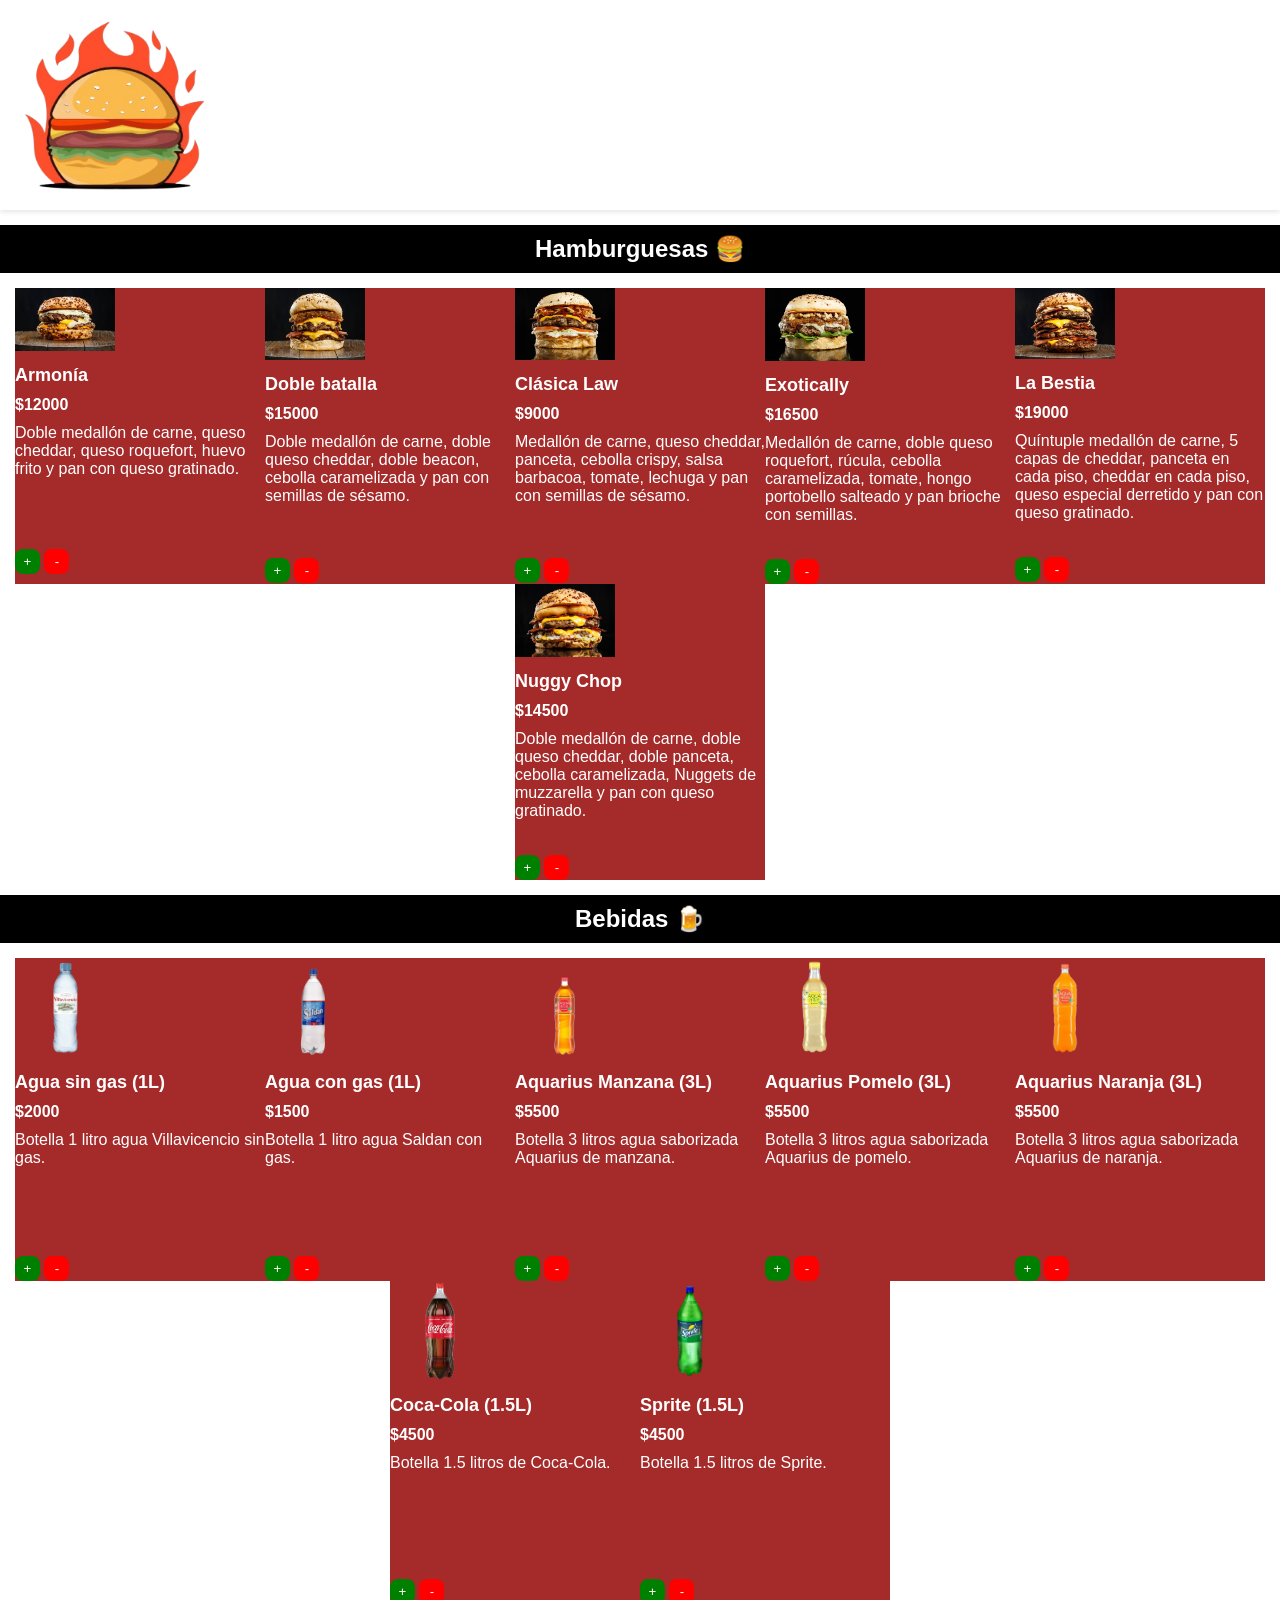
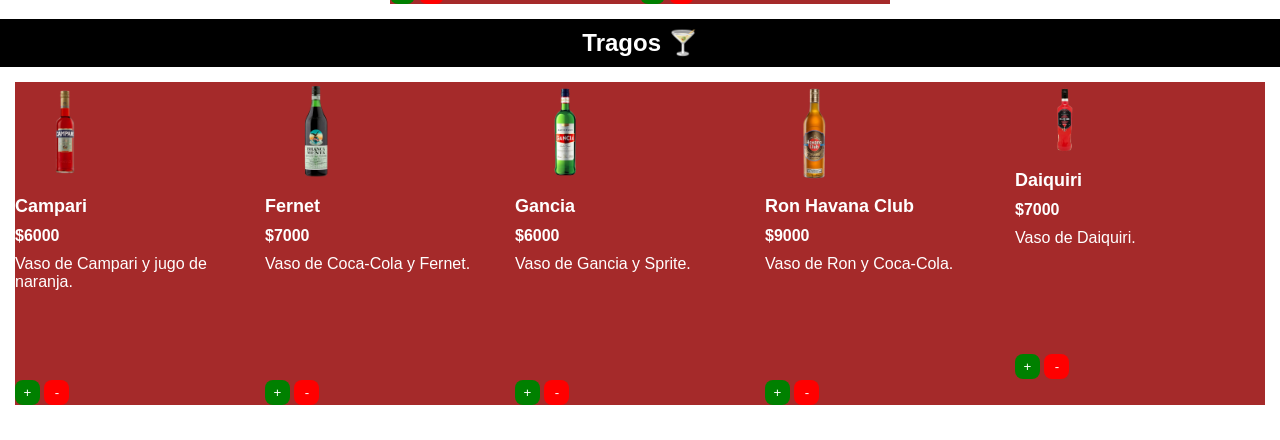
<file: parcial-roto-original/index.html>
<!DOCTYPE html>
<html lang="es">

<head>
    <meta charset="UTF-8" />
    <meta name="viewport" content="width=device-width, initial-scale=1.0" />
    <title>Burger Palace | Menú</title>

    <!-- Importacion de GoogleFonts -->
    <link rel="preconnect" href="https://fonts.googleapis.com">
    <link rel="preconnect" href="https://fonts.gstatic.com" crossorigin>
    <link
        href="https://fonts.googleapis.com/css2?family=Newsreader:ital,opsz,wght@0,6..72,200..800;1,6..72,200..800&display=swap"
        rel="stylesheet">

    <!-- Seteo de icono -->
    <link rel="icon" href="./assets/icono.png">

    <!-- Importacion de archivo CSS (Estilos) -->
    <link rel="stylesheet" href="./index.css">

    <!-- Importacion de archivo JS (Comportamiento) -->
    <script src="./index.js"></script>
</head>

<body>

    <!-- Encabezado -->
    <header>
        <img id="icono-principal" src="./assets/icono.png" alt="Logo Hamburguesería" />
        <h1 id="titulo-principal">Burger Palace</h1>

        <nav id="listado-opciones">
            <a href="">Inicio</a>
            <a href="#hamburguesas">Hamburguesas</a>
            <a href="#bebidas">Bebidas</a>
            <a href="#tragos">Tragos</a>
            <a href="./pages/carrito/carrito.html">Mi carrito</a>
        </nav>
    </header>

    <!-- Contenido principal de la pagina -->
    <main>
        <!-- Seccion de Hamburguesas -->
        <section id="hamburguesas">
            <h2 class="h2-separador">Hamburguesas 🍔</h2>
            <ul id="listado-hamburguesas">
                <li class="li-hamburguesa">
                    <img class="img-producto" src="./assets/hamburguesas/burga-1.jpg" alt="hamburguesa-1">
                    <div>
                        <h3 class="nombre-producto">Armonía</h3>
                        <p class="precio-producto">$12000</p>
                        <p class="descripcion-producto">Doble medallón de carne, queso cheddar, queso roquefort,
                            huevo frito y pan con queso gratinado.</p>
                    </div>
                    <button class="btn-sumar-a-carrito"> + </button>
                    <button class="btn-restar-a-carrito"> - </button>
                </li>
                <li class="li-hamburguesa">
                    <img class="img-producto" src="./assets/hamburguesas/burga-2.jpg" alt="hamburguesa-2">
                    <div>
                        <h3 class="nombre-producto">Doble batalla</h3>
                        <p class="precio-producto">$15000</p>
                        <p class="descripcion-producto">Doble medallón de carne, doble queso cheddar, doble beacon,
                            cebolla caramelizada y pan con semillas de sésamo.</p>
                    </div>
                    <button class="btn-sumar-a-carrito"> + </button>
                    <button class="btn-restar-a-carrito"> - </button>
                </li>
                <li class="li-hamburguesa">
                    <img class="img-producto" src="./assets/hamburguesas/burga-3.jpg" alt="hamburguesa-3">
                    <div>
                        <h3 class="nombre-producto">Clásica Law</h3>
                        <p class="precio-producto">$9000</p>
                        <p class="descripcion-producto">Medallón de carne, queso cheddar, panceta, cebolla crispy,
                            salsa barbacoa, tomate, lechuga y pan con semillas de sésamo.</p>
                    </div>
                    <button class="btn-sumar-a-carrito"> + </button>
                    <button class="btn-restar-a-carrito"> - </button>
                </li>
                <li class="li-hamburguesa">
                    <img class="img-producto" src="./assets/hamburguesas/burga-4.jpg" alt="hamburguesa-4">
                    <div>
                        <h3 class="nombre-producto">Exotically</h3>
                        <p class="precio-producto">$16500</p>
                        <p class="descripcion-producto">Medallón de carne, doble queso roquefort, rúcula, cebolla
                            caramelizada, tomate, hongo portobello salteado y pan brioche con semillas.</p>
                    </div>
                    <button class="btn-sumar-a-carrito"> + </button>
                    <button class="btn-restar-a-carrito"> - </button>
                </li>
                <li class="li-hamburguesa">
                    <img class="img-producto" src="./assets/hamburguesas/burga-5.jpg" alt="hamburguesa-5">
                    <div>
                        <h3 class="nombre-producto">La Bestia</h3>
                        <p class="precio-producto">$19000</p>
                        <p class="descripcion-producto">Quíntuple medallón de carne, 5 capas de cheddar, panceta en
                            cada piso, cheddar en cada piso, queso especial derretido y pan con queso gratinado.</p>
                    </div>
                    <button class="btn-sumar-a-carrito"> + </button>
                    <button class="btn-restar-a-carrito"> - </button>
                </li>
                <li class="li-hamburguesa">
                    <img class="img-producto" src="./assets/hamburguesas/burga-6.jpg" alt="hamburguesa-6">
                    <div>
                        <h3 class="nombre-producto">Nuggy Chop</h3>
                        <p class="precio-producto">$14500</p>
                        <p class="descripcion-producto">Doble medallón de carne, doble queso cheddar, doble panceta,
                            cebolla caramelizada, Nuggets de muzzarella y pan con queso gratinado.</p>
                    </div>
                    <button class="btn-sumar-a-carrito"> + </button>
                    <button class="btn-restar-a-carrito"> - </button>
                </li>
            </ul>
        </section>

        <!-- Seccion de Bebidas -->
        <section id="bebidas">
            <h2 class="h2-separador">Bebidas 🍺</h2>
            <ul id="listado-bebidas">
                <li class="li-bebida">
                    <img class="img-producto" src="./assets/bebidas/agua-sin-gas.png" alt="agua-sin-gas">
                    <div>
                        <h3 class="nombre-producto">Agua sin gas (1L)</h3>
                        <p class="precio-producto">$2000</p>
                        <p class="descripcion-producto">Botella 1 litro agua Villavicencio sin gas.</p>
                    </div>
                    <button class="btn-sumar-a-carrito"> + </button>
                    <button class="btn-restar-a-carrito"> - </button>
                </li>
                <li class="li-bebida">
                    <img class="img-producto" src="./assets/bebidas/agua-con-gas.png" alt="agua-con-gas">
                    <div>
                        <h3 class="nombre-producto">Agua con gas (1L)</h3>
                        <p class="precio-producto">$1500</p>
                        <p class="descripcion-producto">Botella 1 litro agua Saldan con gas.</p>
                    </div>
                    <button class="btn-sumar-a-carrito"> + </button>
                    <button class="btn-restar-a-carrito"> - </button>
                </li>
                <li class="li-bebida">
                    <img class="img-producto" src="./assets/bebidas/aquarius-manzana.png" alt="agua-saborizada-manzana">
                    <div>
                        <h3 class="nombre-producto">Aquarius Manzana (3L)</h3>
                        <p class="precio-producto">$5500</p>
                        <p class="descripcion-producto">Botella 3 litros agua saborizada Aquarius de manzana.</p>
                    </div>
                    <button class="btn-sumar-a-carrito"> + </button>
                    <button class="btn-restar-a-carrito"> - </button>
                </li>
                <li class="li-bebida">
                    <img class="img-producto" src="./assets/bebidas/aquarius-pomelo.png" alt="agua-saborizada-pomelo">
                    <div>
                        <h3 class="nombre-producto">Aquarius Pomelo (3L)</h3>
                        <p class="precio-producto">$5500</p>
                        <p class="descripcion-producto">Botella 3 litros agua saborizada Aquarius de pomelo.</p>
                    </div>
                    <button class="btn-sumar-a-carrito"> + </button>
                    <button class="btn-restar-a-carrito"> - </button>
                </li>
                <li class="li-bebida">
                    <img class="img-producto" src="./assets/bebidas/aquarius-naranja.png" alt="agua-saborizada-naranja">
                    <div>
                        <h3 class="nombre-producto">Aquarius Naranja (3L)</h3>
                        <p class="precio-producto">$5500</p>
                        <p class="descripcion-producto">Botella 3 litros agua saborizada Aquarius de naranja.</p>
                    </div>
                    <button class="btn-sumar-a-carrito"> + </button>
                    <button class="btn-restar-a-carrito"> - </button>
                </li>
                <li class="li-bebida">
                    <img class="img-producto" src="./assets/bebidas/coca-cola.png" alt="coca-cola">
                    <div>
                        <h3 class="nombre-producto">Coca-Cola (1.5L)</h3>
                        <p class="precio-producto">$4500</p>
                        <p class="descripcion-producto">Botella 1.5 litros de Coca-Cola.</p>
                    </div>
                    <button class="btn-sumar-a-carrito"> + </button>
                    <button class="btn-restar-a-carrito"> - </button>
                </li>
                <li class="li-bebida">
                    <img class="img-producto" src="./assets/bebidas/sprite.png" alt="sprite">
                    <div>
                        <h3 class="nombre-producto">Sprite (1.5L)</h3>
                        <p class="precio-producto">$4500</p>
                        <p class="descripcion-producto">Botella 1.5 litros de Sprite.</p>
                    </div>
                    <button class="btn-sumar-a-carrito"> + </button>
                    <button class="btn-restar-a-carrito"> - </button>
                </li>
            </ul>
        </section>

        <!-- Seccion de Tragos -->
        <section id="tragos">
            <h2 class="h2-separador">Tragos 🍸</h2>
            <ul id="listado-tragos">
                <li class="li-tragos">
                    <img class="img-producto" src="./assets/campari.png" alt="campari">
                    <div>
                        <h3 class="nombre-producto">Campari</h3>
                        <p class="precio-producto">$6000</p>
                        <p class="descripcion-producto">Vaso de Campari y jugo de naranja.</p>
                    </div>
                    <button class="btn-sumar-a-carrito"> + </button>
                    <button class="btn-restar-a-carrito"> - </button>
                </li>
                <li class="li-tragos">
                    <img class="img-producto" src="./assets/fernet.png" alt="fernet">
                    <div>
                        <h3 class="nombre-producto">Fernet</h3>
                        <p class="precio-producto">$7000</p>
                        <p class="descripcion-producto">Vaso de Coca-Cola y Fernet.</p>
                    </div>
                    <button class="btn-sumar-a-carrito"> + </button>
                    <button class="btn-restar-a-carrito"> - </button>
                </li>
                <li class="li-tragos">
                    <img class="img-producto" src="./assets/gancia.png" alt="gancia">
                    <div>
                        <h3 class="nombre-producto">Gancia</h3>
                        <p class="precio-producto">$6000</p>
                        <p class="descripcion-producto">Vaso de Gancia y Sprite.</p>
                    </div>
                    <button class="btn-sumar-a-carrito"> + </button>
                    <button class="btn-restar-a-carrito"> - </button>
                </li>
                <li class="li-tragos">
                    <img class="img-producto" src="./assets/ron.png" alt="ron">
                    <div>
                        <h3 class="nombre-producto">Ron Havana Club</h3>
                        <p class="precio-producto">$9000</p>
                        <p class="descripcion-producto">Vaso de Ron y Coca-Cola.</p>
                    </div>
                    <button class="btn-sumar-a-carrito"> + </button>
                    <button class="btn-restar-a-carrito"> - </button>
                </li>
                <li class="li-tragos">
                    <img class="img-producto" src="./assets/daiquiri.png" alt="daiquiri">
                    <div>
                        <h3 class="nombre-producto">Daiquiri</h3>
                        <p class="precio-producto">$7000</p>
                        <p class="descripcion-producto">Vaso de Daiquiri.</p>
                    </div>
                    <button class="btn-sumar-a-carrito"> + </button>
                    <button class="btn-restar-a-carrito"> - </button>
                </li>
            </ul>
        </section>
    </main>

    <footer>
        <p>Todos los derechos reservados | Burger Palace 2025</p>
    </footer>

</body>

</html>
</file>
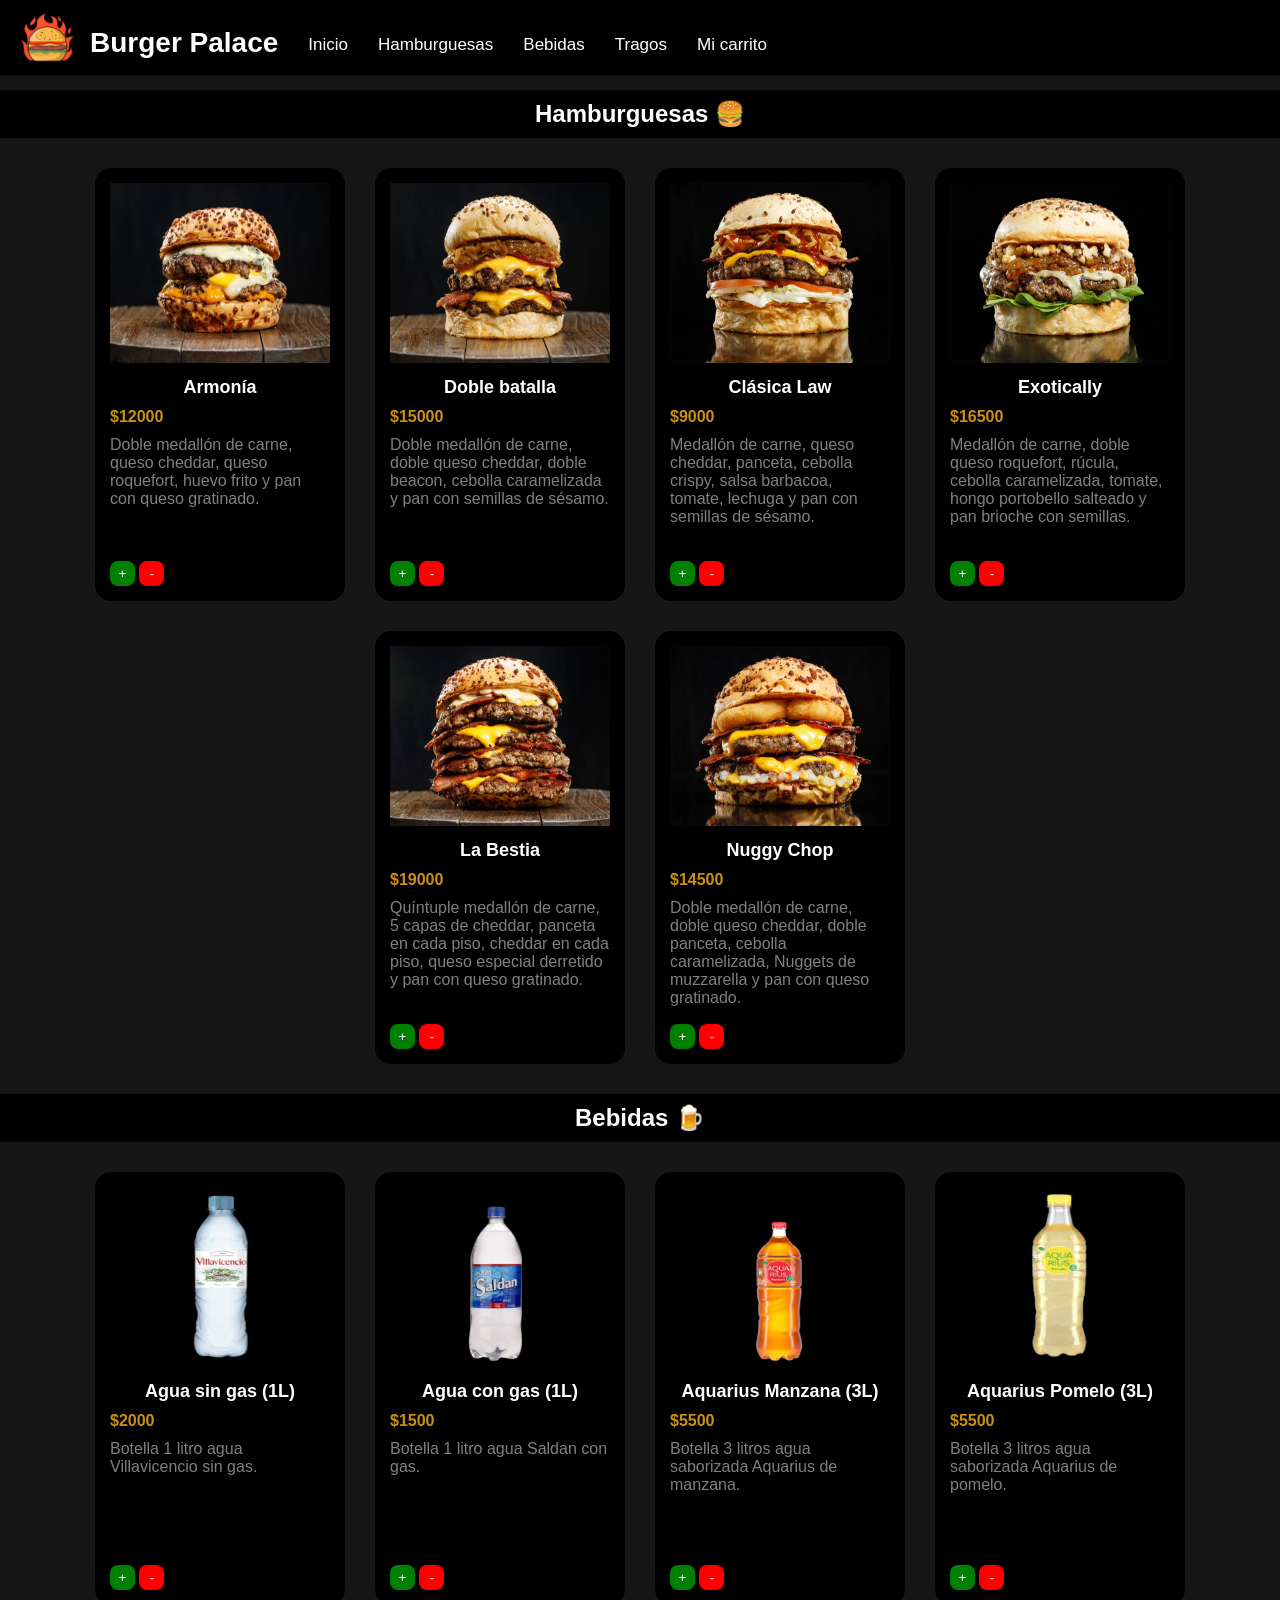
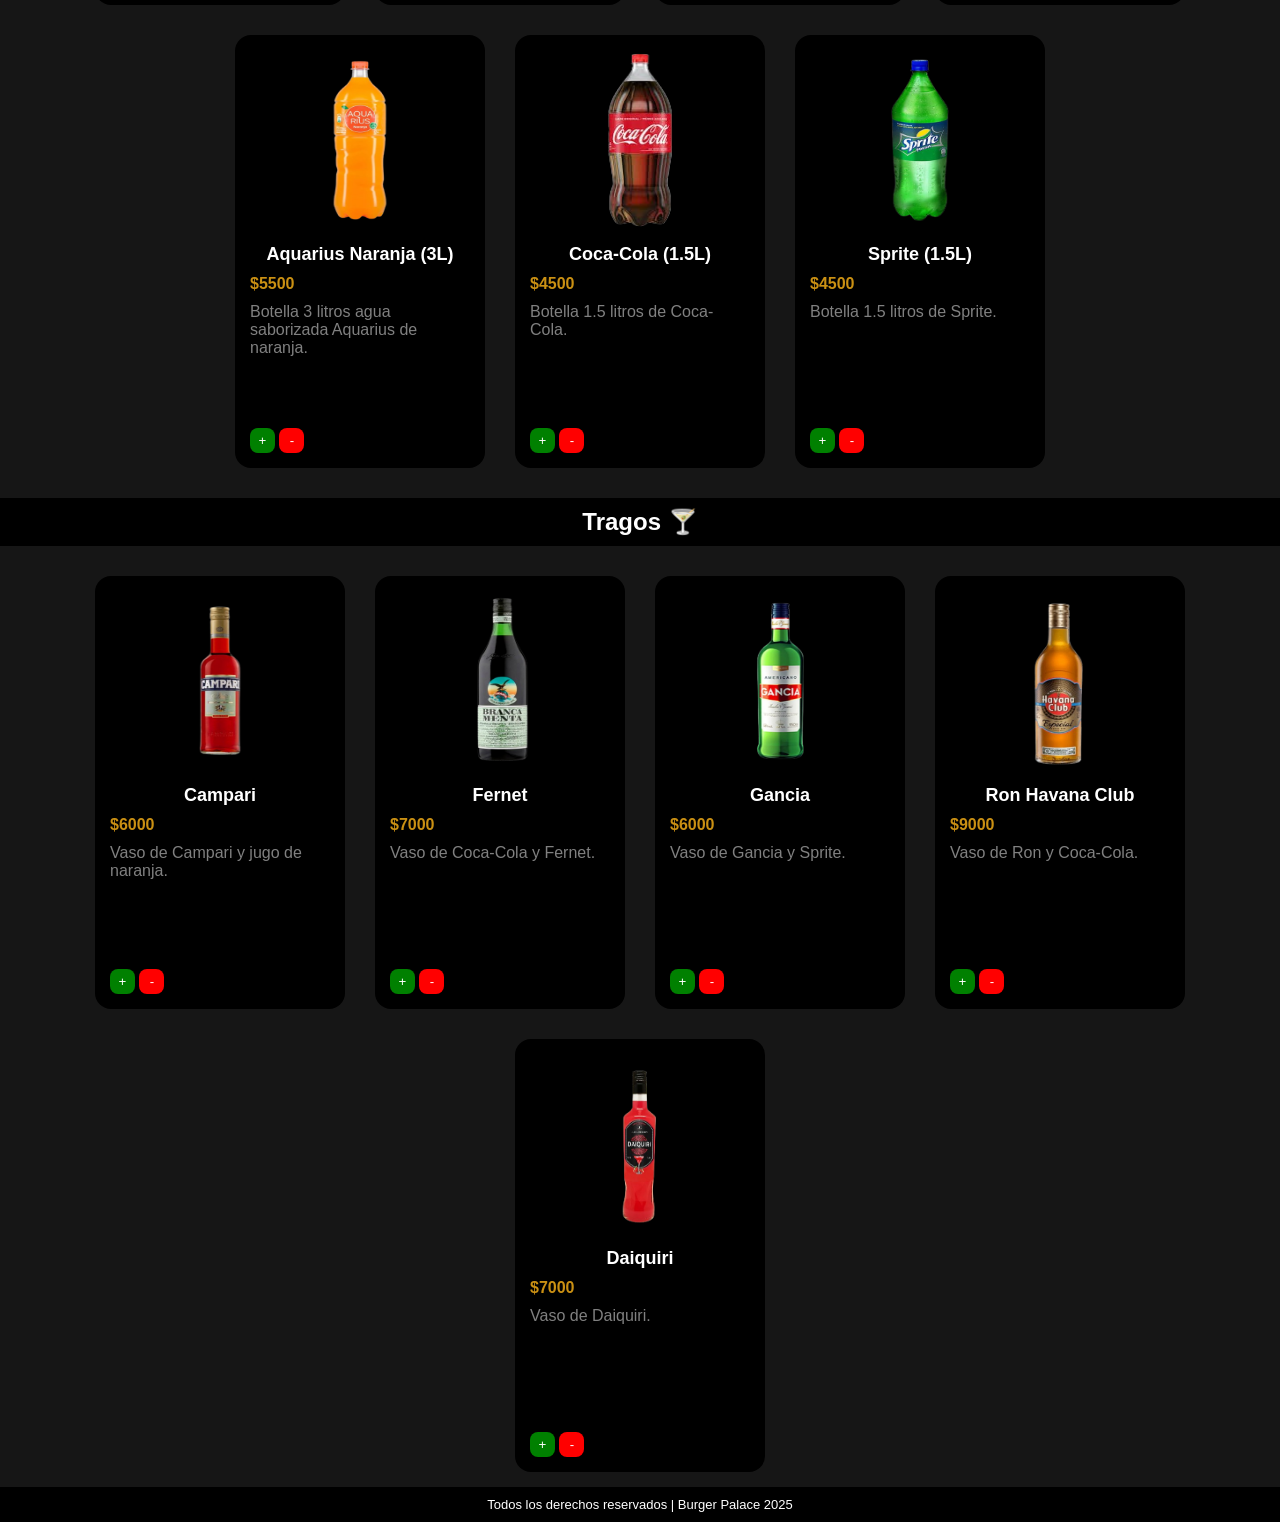
<file: mi-parcial-roto-20260520T114833Z-3-001/parcial-roto/index.html>
<!DOCTYPE html>
<html lang="es">

<head>
    <meta charset="UTF-8" />
    <meta name="viewport" content="width=device-width, initial-scale=1.0" />
    <title>Burger Palace | Menú</title>

    <!-- Importacion de GoogleFonts -->
    <link rel="preconnect" href="https://fonts.googleapis.com">
    <link rel="preconnect" href="https://fonts.gstatic.com" crossorigin>
    <link
        href="https://fonts.googleapis.com/css2?family=Newsreader:ital,opsz,wght@0,6..72,200..800;1,6..72,200..800&display=swap"
        rel="stylesheet">

    <!-- Seteo de icono -->
    <link rel="icon" href="./assets/icono.png">

    <!-- Importacion de archivo CSS (Estilos) -->
    <link rel="stylesheet" href="./index.css">

    <!-- Importacion de archivo JS (Comportamiento) -->
    <script src="./index.js"></script>
</head>

<body>

    <!-- Encabezado -->
    <header>
        <img id="icono-principal" src="./assets/icono.png" alt="Logo Hamburguesería" />
        <h1 id="titulo-principal">Burger Palace</h1>

        <nav id="listado-opciones">
            <a href="">Inicio</a>
            <a href="#hamburguesas">Hamburguesas</a>
            <a href="#bebidas">Bebidas</a>
            <a href="#tragos">Tragos</a>
            <a href="./pages/carrito/carrito.html">Mi carrito</a>
        </nav>
    </header>

    <!-- Contenido principal de la pagina -->
    <main>
        <!-- Seccion de Hamburguesas -->
        <section id="hamburguesas">
            <h2 class="h2-separador">Hamburguesas 🍔</h2>
            <ul id="listado-hamburguesas">
                <li class="li-hamburguesa">
                    <img class="img-producto" src="./assets/hamburguesas/burga-1.jpg" alt="hamburguesa-1">
                    <div>
                        <h3 class="nombre-producto">Armonía</h3>
                        <p class="precio-producto">$12000</p>
                        <p class="descripcion-producto">Doble medallón de carne, queso cheddar, queso roquefort,
                            huevo frito y pan con queso gratinado.</p>
                    </div>
                    <button class="btn-sumar-a-carrito" id="+ham-armonia"> + </button>
                    <button class="btn-restar-a-carrito" id="-ham-armonia"> - </button>
                </li>
                <li class="li-hamburguesa">
                    <img class="img-producto" src="./assets/hamburguesas/burga-2.jpg" alt="hamburguesa-2">
                    <div>
                        <h3 class="nombre-producto">Doble batalla</h3>
                        <p class="precio-producto">$15000</p>
                        <p class="descripcion-producto">Doble medallón de carne, doble queso cheddar, doble beacon,
                            cebolla caramelizada y pan con semillas de sésamo.</p>
                    </div>
                    <button class="btn-sumar-a-carrito" id="+ham-doble"> + </button>
                    <button class="btn-restar-a-carrito" id="-ham-doble"> - </button>
                </li>
                <li class="li-hamburguesa">
                    <img class="img-producto" src="./assets/hamburguesas/burga-3.jpg" alt="hamburguesa-3">
                    <div>
                        <h3 class="nombre-producto">Clásica Law</h3>
                        <p class="precio-producto">$9000</p>
                        <p class="descripcion-producto">Medallón de carne, queso cheddar, panceta, cebolla crispy,
                            salsa barbacoa, tomate, lechuga y pan con semillas de sésamo.</p>
                    </div>
                    <button class="btn-sumar-a-carrito" id="+ham-law"> + </button>
                    <button class="btn-restar-a-carrito" id="-ham-law"> - </button>
                </li>
                <li class="li-hamburguesa">
                    <img class="img-producto" src="./assets/hamburguesas/burga-4.jpg" alt="hamburguesa-4">
                    <div>
                        <h3 class="nombre-producto">Exotically</h3>
                        <p class="precio-producto">$16500</p>
                        <p class="descripcion-producto">Medallón de carne, doble queso roquefort, rúcula, cebolla
                            caramelizada, tomate, hongo portobello salteado y pan brioche con semillas.</p>
                    </div>
                    <button class="btn-sumar-a-carrito" id="+ham-exo"> + </button>
                    <button class="btn-restar-a-carrito" id="-ham-exo"> - </button>
                </li>
                <li class="li-hamburguesa">
                    <img class="img-producto" src="./assets/hamburguesas/burga-5.jpg" alt="hamburguesa-5">
                    <div>
                        <h3 class="nombre-producto">La Bestia</h3>
                        <p class="precio-producto">$19000</p>
                        <p class="descripcion-producto">Quíntuple medallón de carne, 5 capas de cheddar, panceta en
                            cada piso, cheddar en cada piso, queso especial derretido y pan con queso gratinado.</p>
                    </div>
                    <button class="btn-sumar-a-carrito" id="+ham-bestia"> + </button>
                    <button class="btn-restar-a-carrito" id="-ham-bestia"> - </button>
                </li>
                <li class="li-hamburguesa">
                    <img class="img-producto" src="./assets/hamburguesas/burga-6.jpg" alt="hamburguesa-6">
                    <div>
                        <h3 class="nombre-producto">Nuggy Chop</h3>
                        <p class="precio-producto">$14500</p>
                        <p class="descripcion-producto">Doble medallón de carne, doble queso cheddar, doble panceta,
                            cebolla caramelizada, Nuggets de muzzarella y pan con queso gratinado.</p>
                    </div>
                    <button class="btn-sumar-a-carrito" id="+ham-nuggy"> + </button>
                    <button class="btn-restar-a-carrito" id="-ham-nuggy"> - </button>
                </li>
            </ul>
        </section>

        <!-- Seccion de Bebidas -->
        <section id="bebidas">
            <h2 class="h2-separador">Bebidas 🍺</h2>
            <ul id="listado-bebidas">
                <li class="li-bebida">
                    <img class="img-producto" src="./assets/bebidas/agua-sin-gas.png" alt="agua-sin-gas">
                    <div>
                        <h3 class="nombre-producto">Agua sin gas (1L)</h3>
                        <p class="precio-producto">$2000</p>
                        <p class="descripcion-producto">Botella 1 litro agua Villavicencio sin gas.</p>
                    </div>
                    <button class="btn-sumar-a-carrito" id="+beb-agua-s-gas"> + </button>
                    <button class="btn-restar-a-carrito" id="-beb-agua-s-gas"> - </button>
                </li>
                <li class="li-bebida">
                    <img class="img-producto" src="./assets/bebidas/agua-con-gas.png" alt="agua-con-gas">
                    <div>
                        <h3 class="nombre-producto">Agua con gas (1L)</h3>
                        <p class="precio-producto">$1500</p>
                        <p class="descripcion-producto">Botella 1 litro agua Saldan con gas.</p>
                    </div>
                    <button class="btn-sumar-a-carrito" id="+beb-agua-c-gas"> + </button>
                    <button class="btn-restar-a-carrito" id="-beb-agua-c-gas"> - </button>
                </li>
                <li class="li-bebida">
                    <img class="img-producto" src="./assets/bebidas/aquarius-manzana.png" alt="agua-saborizada-manzana">
                    <div>
                        <h3 class="nombre-producto">Aquarius Manzana (3L)</h3>
                        <p class="precio-producto">$5500</p>
                        <p class="descripcion-producto">Botella 3 litros agua saborizada Aquarius de manzana.</p>
                    </div>
                    <button class="btn-sumar-a-carrito" id="+beb-aq-man"> + </button>
                    <button class="btn-restar-a-carrito" id="-beb-aq-man"> - </button>
                </li>
                <li class="li-bebida">
                    <img class="img-producto" src="./assets/bebidas/aquarius-pomelo.png" alt="agua-saborizada-pomelo">
                    <div>
                        <h3 class="nombre-producto">Aquarius Pomelo (3L)</h3>
                        <p class="precio-producto">$5500</p>
                        <p class="descripcion-producto">Botella 3 litros agua saborizada Aquarius de pomelo.</p>
                    </div>
                    <button class="btn-sumar-a-carrito" id="+beb-aq-pom"> + </button>
                    <button class="btn-restar-a-carrito" id="-beb-aq-pom"> - </button>
                </li>
                <li class="li-bebida">
                    <img class="img-producto" src="./assets/bebidas/aquarius-naranja.png" alt="agua-saborizada-naranja">
                    <div>
                        <h3 class="nombre-producto">Aquarius Naranja (3L)</h3>
                        <p class="precio-producto">$5500</p>
                        <p class="descripcion-producto">Botella 3 litros agua saborizada Aquarius de naranja.</p>
                    </div>
                    <button class="btn-sumar-a-carrito" id="+beb-aq-nar"> + </button>
                    <button class="btn-restar-a-carrito" id="-beb-aq-nar"> - </button>
                </li>
                <li class="li-bebida">
                    <img class="img-producto" src="./assets/bebidas/coca-cola.png" alt="coca-cola">
                    <div>
                        <h3 class="nombre-producto">Coca-Cola (1.5L)</h3>
                        <p class="precio-producto">$4500</p>
                        <p class="descripcion-producto">Botella 1.5 litros de Coca-Cola.</p>
                    </div>
                    <button class="btn-sumar-a-carrito" id="+beb-coca"> + </button>
                    <button class="btn-restar-a-carrito" id="-beb-coca"> - </button>
                </li>
                <li class="li-bebida">
                    <img class="img-producto" src="./assets/bebidas/sprite.png" alt="sprite">
                    <div>
                        <h3 class="nombre-producto">Sprite (1.5L)</h3>
                        <p class="precio-producto">$4500</p>
                        <p class="descripcion-producto">Botella 1.5 litros de Sprite.</p>
                    </div>
                    <button class="btn-sumar-a-carrito" id="+beb-sprite"> + </button>
                    <button class="btn-restar-a-carrito" id="-beb-sprite"> - </button>
                </li>
            </ul>
        </section>

        <!-- Seccion de Tragos -->
        <section id="tragos">
            <h2 class="h2-separador">Tragos 🍸</h2>
            <ul id="listado-tragos">
                <li class="li-tragos">
                    <img class="img-producto" src="./assets/tragos/campari.png" alt="campari">
                    <div>
                        <h3 class="nombre-producto">Campari</h3>
                        <p class="precio-producto">$6000</p>
                        <p class="descripcion-producto">Vaso de Campari y jugo de naranja.</p>
                    </div>
                    <button class="btn-sumar-a-carrito" id="+tra-camp"> + </button>
                    <button class="btn-restar-a-carrito" id="-tra-camp"> - </button>
                </li>
                <li class="li-tragos">
                    <img class="img-producto" src="./assets/tragos/fernet.png" alt="fernet">
                    <div>
                        <h3 class="nombre-producto">Fernet</h3>
                        <p class="precio-producto">$7000</p>
                        <p class="descripcion-producto">Vaso de Coca-Cola y Fernet.</p>
                    </div>
                    <button class="btn-sumar-a-carrito" id="+tra-fernet"> + </button>
                    <button class="btn-restar-a-carrito" id="-tra-fernet"> - </button>
                </li>
                <li class="li-tragos">
                    <img class="img-producto" src="./assets/tragos/gancia.png" alt="gancia">
                    <div>
                        <h3 class="nombre-producto">Gancia</h3>
                        <p class="precio-producto">$6000</p>
                        <p class="descripcion-producto">Vaso de Gancia y Sprite.</p>
                    </div>
                    <button class="btn-sumar-a-carrito" id="+tra-gancia"> + </button>
                    <button class="btn-restar-a-carrito" id="-tra-gancia"> - </button>
                </li>
                <li class="li-tragos">
                    <img class="img-producto" src="./assets/tragos/ron.png" alt="ron">
                    <div>
                        <h3 class="nombre-producto">Ron Havana Club</h3>
                        <p class="precio-producto">$9000</p>
                        <p class="descripcion-producto">Vaso de Ron y Coca-Cola.</p>
                    </div>
                    <button class="btn-sumar-a-carrito" id="+tra-ron"> + </button>
                    <button class="btn-restar-a-carrito" id="-tra-ron"> - </button>
                </li>
                <li class="li-tragos">
                    <img class="img-producto" src="./assets/tragos/daiquiri.png" alt="daiquiri">
                    <div>
                        <h3 class="nombre-producto">Daiquiri</h3>
                        <p class="precio-producto">$7000</p>
                        <p class="descripcion-producto">Vaso de Daiquiri.</p>
                    </div>
                    <button class="btn-sumar-a-carrito" id="+tra-daiquiri"> + </button>
                    <button class="btn-restar-a-carrito" id="-tra-daiquiri"> - </button>
                </li>
            </ul>
        </section>
    </main>

    <footer>
        <p>Todos los derechos reservados | Burger Palace 2025</p>
    </footer>

</body>

</html>
</file>
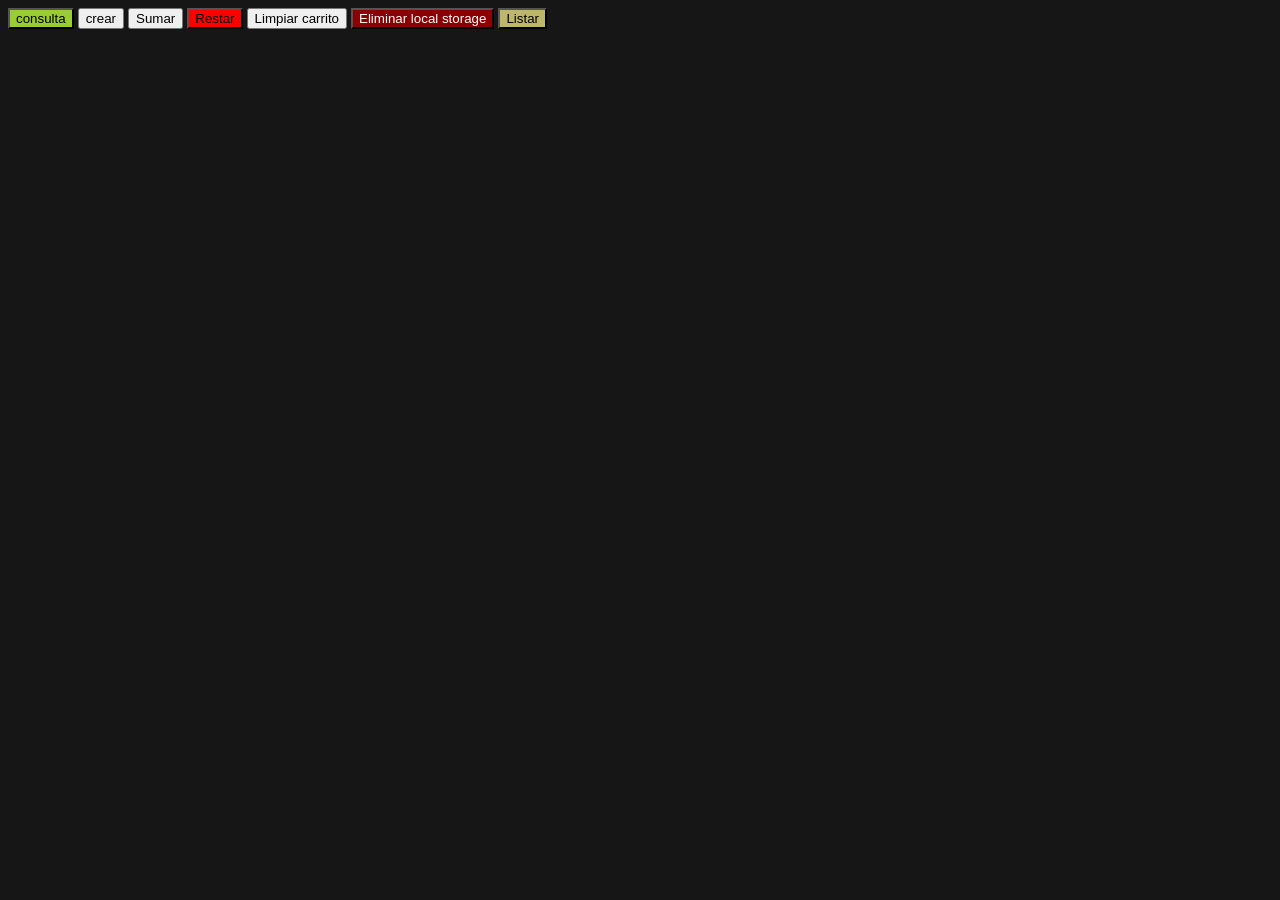
<file: mi-parcial-roto-20260520T114833Z-3-001/parcial-roto/test/test.html>
<!DOCTYPE html>
<html lang="en">
<head>
    <meta charset="UTF-8">
    <meta name="viewport" content="width=device-width, initial-scale=1.0">
    <title>tests</title>
    <script src="./test.js"></script>
    <link rel="stylesheet" href="styles.css">
</head>
<body>
    <button id="btn-consulta">consulta</button>
    <button id="btn-crear">crear</button>
    <button id="btn-suma">Sumar</button>
    <button id="btn-resta">Restar</button>
    <button id="btn-limpiar">Limpiar carrito</button>
    <button id="btn-eliminar">Eliminar local storage</button>
    <button id="btn-lista">Listar</button>
    <br>
    <div id="lista">

    </div>
</body>
</html>
</file>
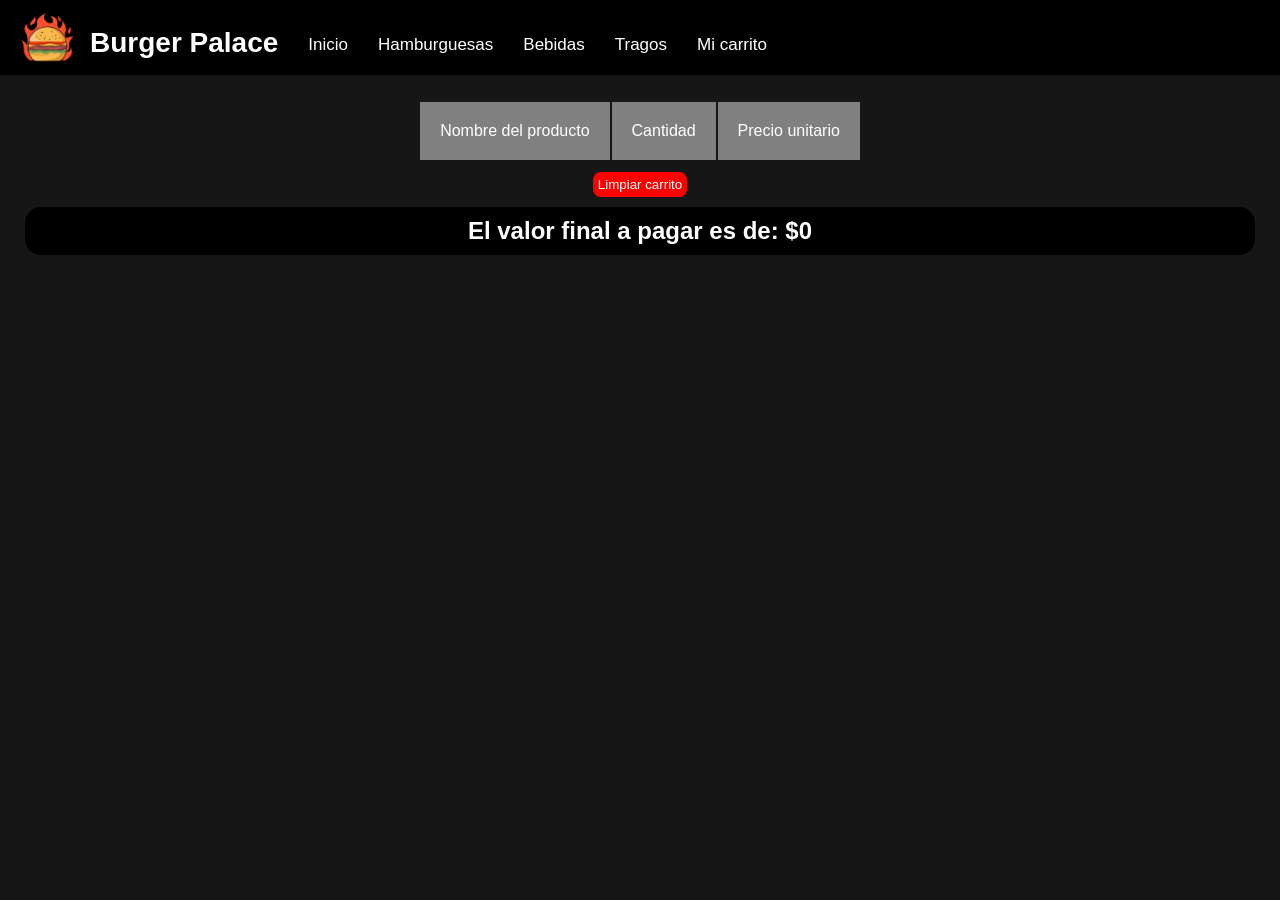
<file: parcial-roto-original/pages/carrito/carrito.html>
<!DOCTYPE html>
<html lang="es">
<head>
    <meta charset="UTF-8" />
    <meta name="viewport" content="width=device-width, initial-scale=1.0" />
    <title>Burger Palace | Carrito</title>

    <!-- Importacion de GoogleFonts -->
    <link rel="preconnect" href="https://fonts.googleapis.com">
    <link rel="preconnect" href="https://fonts.gstatic.com" crossorigin>
    <link href="https://fonts.googleapis.com/css2?family=Newsreader:ital,opsz,wght@0,6..72,200..800;1,6..72,200..800&display=swap" rel="stylesheet">

    <!-- Seteo de icono -->
    <link rel="icon" href="../../assets/icono.png">

    <!-- Importacion de archivo CSS (Estilos) -->
    <link rel="stylesheet" href="./carrito.css">

    <!-- Importacion de archivo JS (Comportamiento) -->
    <script src="./carrito.js"></script>
</head>
<body>

    <!-- Encabezado -->
    <header>
        <img id="icono-principal" src="../../assets/icono.png" alt="Logo Hamburguesería"/>
        <h1 id="titulo-principal">Burger Palace</h1>

        
        <nav id="listado-opciones">
            <a href="../../index.html">Inicio</a>
            <a href="../../index.html">Hamburguesas</a>
            <a href="../../index.html">Bebidas</a>
            <a href="../../index.html">Tragos</a>
            <a href="">Mi carrito</a>
        </nav>
    </header>

    <!-- Contenido principal de la pagina -->
    <main>
        <div id="contenedor-tabla">
            <table id="tabla-carrito">
                <tr class="fila-header-carrito">
                    <td class="celda-header-tabla-carrito">Nombre del producto</td>
                    <td class="celda-header-tabla-carrito">Cantidad</td>
                    <td class="celda-header-tabla-carrito">Precio unitario</td>
                </tr>
            </table>
        </div>
        <button class="btn-limpiar-carrito">Limpiar carrito</button>
        <h2 id="valor-final">El valor final a pagar es de: $0</h2>
    </main>
</body>
</html>
</file>
<file: parcial-roto-original/index.css>
/* --- Estilos generales --- */
* {
    margin: 0;
    padding: 0;
    box-sizing: border-box;
}

body {
    font-family: 'Trebuchet MS', 'Lucida Sans Unicode', 'Lucida Grande', 'Lucida Sans', Arial, sans-serif;
    font-optical-sizing: auto;
}

ul {
    padding: 0px;
}

li {
    list-style: none;
}

/* --- Estilos Header (encabezado) --- */
header {
    display: flex;
    padding: 10px 20px;
    box-shadow: 0 2px 5px #0000001a;
}

#icono-principal {
    width: 190px;
}

#titulo-principal {
    color: white;
    font-size: 28px;
    display: flex;
    justify-content: center;
    align-items: center;
    padding-top: 10px;
    margin-left: 15px;
    margin-right: 15px;
}

#listado-opciones {
    display: flex;
    align-items: center;
    height: 55px;
    padding-top: 15px;
}

a {
    margin-left: 15px;
    margin-right: 15px;
    text-decoration: none;
    color: white;
    font-size: 17px;
}

a:hover {
    color: gray;
}
 
/* --- Estilos Main (contenido) --- */
.h2-separador {
    background-color: black;
    padding: 10px;
    color: white;
    margin-top: 15px;
    margin-bottom: 15px;
    text-align: center;
}

#listado-hamburguesas,
#listado-bebidas,
#listado-tragos {
    display: flex;
    justify-content: center;
    flex-wrap: wrap;
}

.li-hamburguesa,
.li-bebida,
.li-tragos {
    background-color: brown;
    color: white;
    width: 250px;
}

.img-producto {
    width: 100px;
}

.nombre-producto {
    font-weight: 600;
    margin-top: 10px;
    margin-bottom: 10px;
    font-size: 18px;
}

.precio-producto{
    font-weight: 600;
    margin-bottom: 10px;
}

.descripcion-producto {
    min-height: 110px;
    max-height: 110px;
}

.btn-sumar-a-carrito {
    padding: 5px;
    margin-top: 15px;
    background-color: green;
    border-radius: 8px;
    border: none;
    width: 25px;
    color: white;
    cursor: pointer;
}

.btn-restar-a-carrito {
    padding: 5px;
    margin-top: 15px;
    background-color: red;
    border-radius: 8px;
    border: none;
    width: 25px;
    color: white;
    cursor: pointer;
}

footer {
    color: white;
    text-align: center;
    padding: 10px;
    font-size: 13px;
}
</file>
<file: mi-parcial-roto-20260520T114833Z-3-001/parcial-roto/index.css>
/* --- Estilos generales --- */
* {
    margin: 0;
    padding: 0;
    box-sizing: border-box;
}

:root{
    --color-fuente-precios: #ca9013;
    --color-fuente-desc-productos:#808080;
}

body {
    font-family: 'Trebuchet MS', 'Lucida Sans Unicode', 'Lucida Grande', 'Lucida Sans', Arial, sans-serif;
    font-optical-sizing: auto;
    background-color: #161616;
}

ul {
    padding: 0px;
}

li {
    list-style: none;
}

/* --- Estilos Header (encabezado) --- */
header {
    background-color: #000000;
    display: flex;
    padding: 10px 20px;
    box-shadow: 0 2px 5px #0000001a;
}

#icono-principal {
    width: 55px;
    height: 55px;
}

#titulo-principal {
    color: white;
    font-size: 28px;
    display: flex;
    justify-content: center;
    align-items: center;
    padding-top: 10px;
    margin-left: 15px;
    margin-right: 15px;
}

#listado-opciones {
    display: flex;
    align-items: center;
    height: 55px;
    padding-top: 15px;
}

a {
    margin-left: 15px;
    margin-right: 15px;
    text-decoration: none;
    color: white;
    font-size: 17px;
}

a:hover {
    color: gray;
}
 
/* --- Estilos Main (contenido) --- */
.h2-separador {
    background-color: black;
    padding: 10px;
    color: white;
    margin-top: 15px;
    margin-bottom: 15px;
    text-align: center;
}

#listado-hamburguesas,
#listado-bebidas,
#listado-tragos {
    display: flex;
    justify-content: center;
    flex-wrap: wrap;
}

.li-hamburguesa,
.li-bebida,
.li-tragos {
    background-color: #000000;
    color: white;
    width: 250px;
    border-radius: 16px;
    padding: 15px;
    margin: 15px;
}

.img-producto {
    width: 100%;
    height: 180px;
}

.nombre-producto {
    
    display: flex;
    justify-content: center;
    font-weight: 600;
    margin-top: 10px;
    margin-bottom: 10px;
    font-size: 18px;
}

.precio-producto{
    color: var(--color-fuente-precios);
    font-weight: 600;
    margin-bottom: 10px;
}

.descripcion-producto {
    color: var(--color-fuente-desc-productos);
    min-height: 110px;
    max-height: 110px;
}

.btn-sumar-a-carrito {
    padding: 5px;
    margin-top: 15px;
    background-color: green;
    border-radius: 8px;
    border: none;
    width: 25px;
    color: white;
    cursor: pointer;
}

.btn-restar-a-carrito {
    padding: 5px;
    margin-top: 15px;
    background-color: red;
    border-radius: 8px;
    border: none;
    width: 25px;
    color: white;
    cursor: pointer;
}

footer {
    background-color: #000000;
    color: white;
    text-align: center;
    padding: 10px;
    font-size: 13px;
}
</file>
<file: mi-parcial-roto-20260520T114833Z-3-001/parcial-roto/test/styles.css>
body{
    background-color: #161616;
    
}

#btn-consulta {
    background-color: yellowgreen;
}

#btn-resta {
    background-color: red;
}

#btn-eliminar {
    background-color: darkred;
    color: white;
}

#btn-lista {
    background-color: darkkhaki;
}

#lista {
    color: white;
}
</file>
<file: parcial-roto-original/pages/carrito/carrito.css>
/* --- Estilos generales --- */
* {
    margin: 0;
    padding: 0;
    box-sizing: border-box;
}

body {
    font-family: 'Trebuchet MS', 'Lucida Sans Unicode', 'Lucida Grande', 'Lucida Sans', Arial, sans-serif;
    font-optical-sizing: auto;
    background-color: #161616;
}

ul {
    padding: 0px;
}

li {
    list-style: none;
}

/* --- Estilos Header (encabezado) --- */
header {
    display: flex;
    background-color: #fff;
    padding: 10px 20px;
    box-shadow: 0 2px 5px #0000001a;
    background-color: black;
}

#icono-principal {
    width: 55px;
    height: 55px;
}

#titulo-principal {
    color: white;
    font-size: 28px;
    display: flex;
    justify-content: center;
    align-items: center;
    padding-top: 10px;
    margin-left: 15px;
    margin-right: 15px;
}

#listado-opciones {
    display: flex;
    align-items: center;
    height: 55px;
    padding-top: 15px;
}

a {
    margin-left: 15px;
    margin-right: 15px;
    text-decoration: none;
    color: white;
    font-size: 17px;
}

a:hover {
    color: gray;
}
 
/* --- Estilos Main (contenido) --- */
main
{
    text-align: center;
    padding: 25px;
}

#contenedor-tabla
{
    display: flex;
    justify-content: center;
}

.celda-header-tabla-carrito
{
    background-color: gray;
    padding: 20px;
}

tr
{
    padding: 4px;
    background-color: black;
    color: white;
    text-align: center;
}

td
{
    padding: 3px;
}

.btn-limpiar-carrito {
    padding: 5px;
    background-color: red;
    border-radius: 8px;
    border: none;
    color: white;
    cursor: pointer;
    margin-top: 10px;
}

#valor-final
{
    background-color: black;    
    color: white;
    border-radius: 16px;
    padding: 10px;
    margin-top: 10px;
}
</file>
